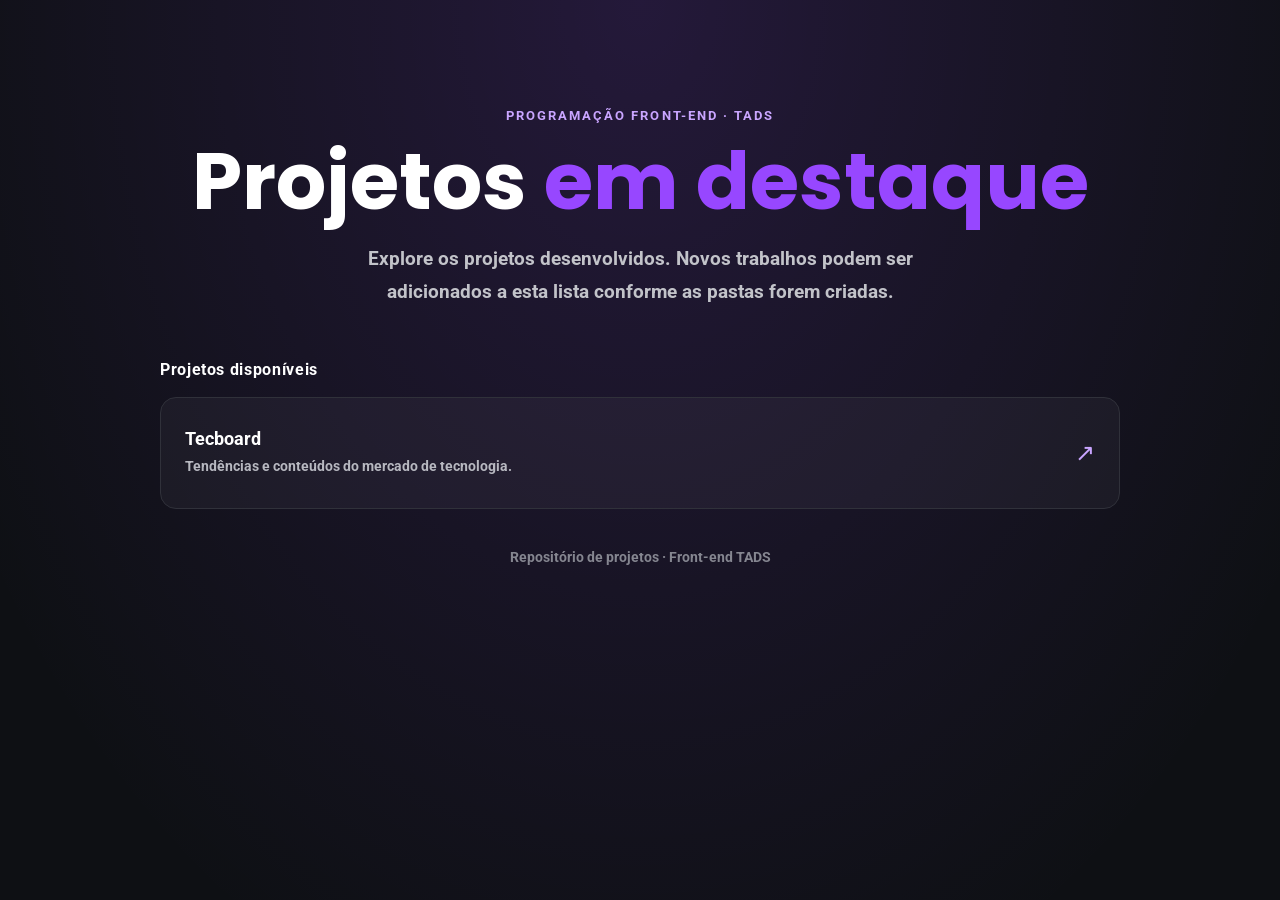
<file: index.html>
<!DOCTYPE html>
<html lang="pt-BR">
<head>
    <meta charset="UTF-8">
    <meta name="viewport" content="width=device-width, initial-scale=1.0">
    <meta name="theme-color" content="#0e1014">
    <meta name="description" content="Página inicial com links para os projetos de programação front-end.">
    <title>Projetos | Front-end TADS</title>
    <style>
        @font-face {
            font-family: "Poppins";
            src: url("tecboard/font/Poppins-Bold.ttf") format("truetype");
            font-weight: 700;
            font-display: swap;
        }

        @font-face {
            font-family: "Roboto";
            src: url("tecboard/font/Roboto-Bold.ttf") format("truetype");
            font-weight: 700;
            font-display: swap;
        }

        :root {
            color-scheme: dark;
            font-family: "Roboto", Arial, sans-serif;
            background: #0e1014;
            color: #fff;
            font-synthesis: none;
            text-rendering: optimizeLegibility;
            -webkit-font-smoothing: antialiased;
            -moz-osx-font-smoothing: grayscale;
        }

        * {
            box-sizing: border-box;
        }

        body {
            min-width: 320px;
            min-height: 100vh;
            margin: 0;
            background:
                radial-gradient(ellipse at 50% 0%, rgb(151 71 255 / 16%), transparent 48rem),
                #0e1014;
        }

        main {
            width: min(100% - 40px, 960px);
            margin: 0 auto;
            padding: clamp(64px, 12vh, 120px) 0 48px;
        }

        .eyebrow {
            margin: 0 0 16px;
            color: #c9a5ff;
            font-size: 0.8rem;
            font-weight: 700;
            letter-spacing: 0.16em;
            text-align: center;
            text-transform: uppercase;
        }

        h1 {
            margin: 0;
            font-family: "Poppins", "Arial Black", sans-serif;
            font-size: clamp(2.5rem, 8vw, 5rem);
            line-height: 1.05;
            text-align: center;
        }

        h1 span {
            color: #9747ff;
        }

        .intro {
            max-width: 600px;
            margin: 20px auto 52px;
            color: #c2c3c9;
            font-size: clamp(1rem, 2.5vw, 1.2rem);
            line-height: 1.7;
            text-align: center;
        }

        h2 {
            margin: 0 0 18px;
            font-size: 1rem;
            letter-spacing: 0.04em;
        }

        .project-list {
            display: grid;
            grid-template-columns: repeat(auto-fit, minmax(min(100%, 260px), 1fr));
            gap: 16px;
            margin: 0;
            padding: 0;
            list-style: none;
        }

        .project-link {
            display: flex;
            min-height: 112px;
            align-items: center;
            justify-content: space-between;
            gap: 20px;
            padding: 24px;
            border: 1px solid #30313a;
            border-radius: 16px;
            background: rgb(255 255 255 / 4%);
            color: inherit;
            text-decoration: none;
            transition: border-color 180ms ease, background-color 180ms ease, transform 180ms ease;
        }

        .project-link:hover {
            transform: translateY(-3px);
            border-color: #9747ff;
            background: rgb(151 71 255 / 10%);
        }

        .project-link:focus-visible {
            outline: 3px solid #c9a5ff;
            outline-offset: 4px;
        }

        .project-name {
            display: block;
            margin-bottom: 7px;
            font-size: 1.1rem;
            font-weight: 700;
        }

        .project-description {
            color: #b7b8c0;
            font-size: 0.9rem;
            line-height: 1.5;
        }

        .arrow {
            flex: 0 0 auto;
            color: #c9a5ff;
            font-size: 1.5rem;
        }

        footer {
            margin-top: 40px;
            color: #858690;
            font-size: 0.85rem;
            text-align: center;
        }

        @media (prefers-reduced-motion: reduce) {
            *,
            *::before,
            *::after {
                scroll-behavior: auto !important;
                transition-duration: 0.01ms !important;
            }
        }
    </style>
</head>
<body>
    <main>
        <p class="eyebrow">Programação Front-end · TADS</p>
        <h1>Projetos <span>em destaque</span></h1>
        <p class="intro">Explore os projetos desenvolvidos. Novos trabalhos podem ser adicionados a esta lista conforme as pastas forem criadas.</p>

        <section aria-labelledby="projects-title">
            <h2 id="projects-title">Projetos disponíveis</h2>
            <ul class="project-list">
                <li>
                    <a class="project-link" href="tecboard/index.html">
                        <span>
                            <span class="project-name">Tecboard</span>
                            <span class="project-description">Tendências e conteúdos do mercado de tecnologia.</span>
                        </span>
                        <span class="arrow" aria-hidden="true">↗</span>
                    </a>
                </li>
                <!-- Para incluir um novo projeto, adicione outro item:
                <li>
                    <a class="project-link" href="nome-da-pasta/index.html">
                        <span>
                            <span class="project-name">Nome do projeto</span>
                            <span class="project-description">Uma breve descrição do projeto.</span>
                        </span>
                        <span class="arrow" aria-hidden="true">↗</span>
                    </a>
                </li>
                -->
            </ul>
        </section>

        <footer>Repositório de projetos · Front-end TADS</footer>
    </main>
</body>
</html>
</file>
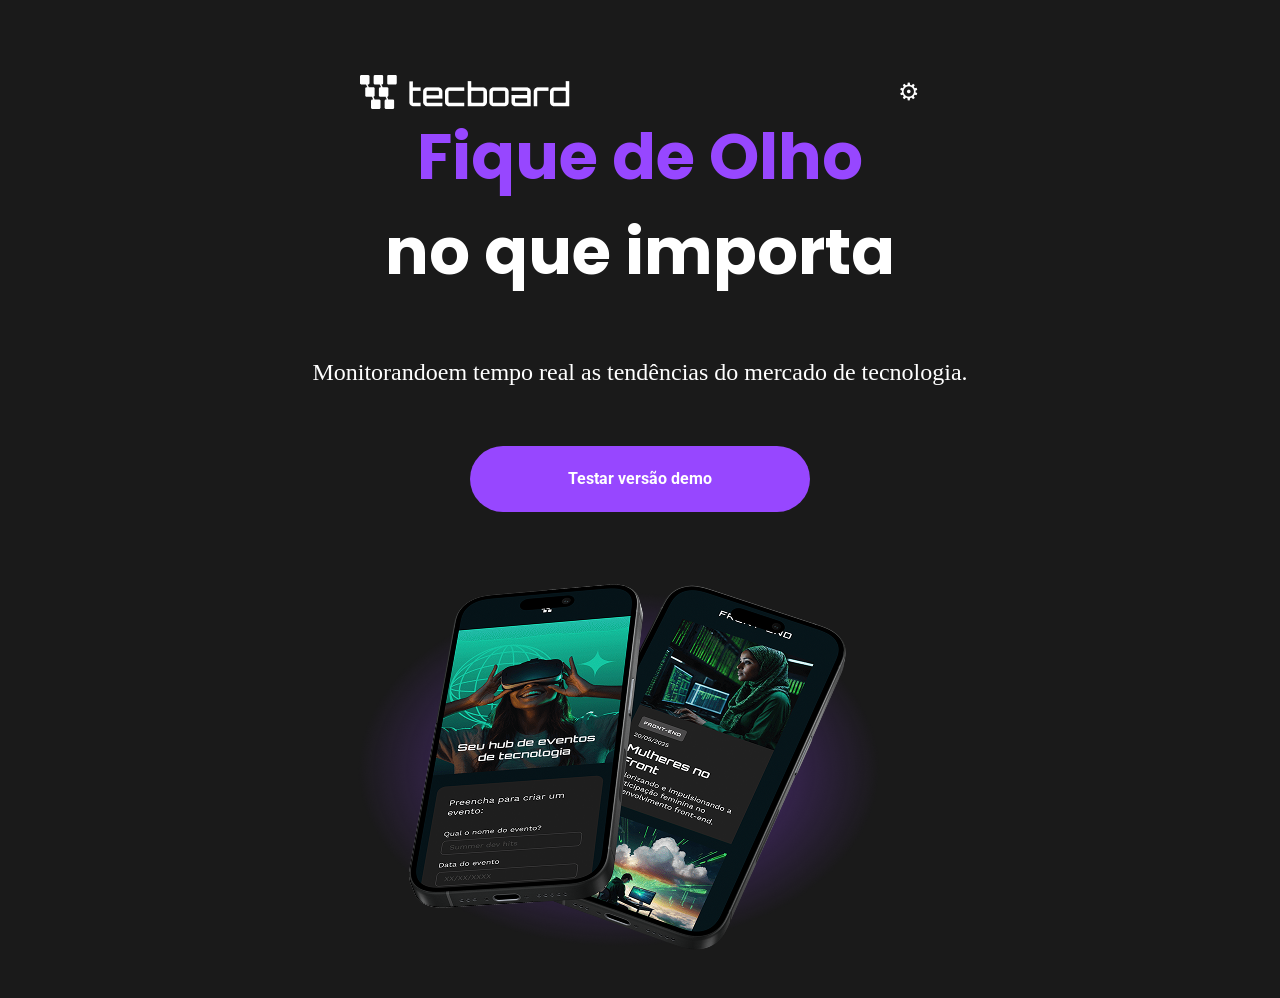
<file: tecboard/index.html>
<!DOCTYPE html>
<html lang="pt-BR">
</html>
<head>
    <meta charset="UTF-8">
    <meta name="viewport" content="width=device-width, initial-scale=1.0">
    <title>Tecboard</title>

    <link rel="icon" href="favicon-tecboard-roxo.svg" type="image/svg+xml">
    <link rel="stylesheet" href="css/style.css">
</head>
<body>
    <header>
        <img
         src="img/logo-tecboard-branco.png" 
         alt="Logo Tecboard na cor branca"> 
        
         <span title="Trocar Tema">⚙</span>
    </header> 
    <main>
        <section>
            <h1>
                <span>Fique de Olho</span>
                 <br>no que importa
            </h1>
            <p>Monitorandoem tempo real as tendências do mercado de tecnologia.</p>
            <a href="#">Testar versão demo</a>
            <img src="img/celulares-sobrespostos-desktop.png" 
            alt="Dois celulares sobrepostos, com uma sombra roxa sob eles">                           
        </section>
    </main>   
</body>
</html>
</file>
<file: tecboard/css/style.css>
@font-face {
    font-family: 'Poppins';
    src: url("../font/Poppins-Bold.ttf") format("truetype");
    font-weight: 700;
    font-style: normal;
    font-display: swap;
}
@font-face {
    font-family: 'Roboto';
    src: url("../font/Roboto-Bold.ttf") format("truetype");
    font-weight: 400;
    font-style: normal;
    font-display: swap;
}

/*reset*/
* {
    margin: 0;
    padding: 0;
}

/*Estilos Desktop*/
body {
    background-color: #1a1a1a;
    color: #fff;
    
}

header {
    display: flex;
     margin: 75px  360px 0;
    justify-content: space-between;
    align-items: center;
}
 
header img {
    display: block;
}
 
header span{
    font-size: 24px;
        cursor: pointer;
}
h1 {
    font-size: 64px;
    font-family: 'poppins', sans-serif;
    text-align: center;
    margin: 0 0 60px 0;
}

h1 span {
    color: #9747ff;
}

p {
    font-size: 24px;
    text-align: center;
    margin: 0 0 60px 0;
}

a{
    color: #fff;
    font-family: 'roboto', sans-serif;
    text-decoration: none;
    background-color: #9747ff;
    width: 340px;
    height: 66px;
    display: block;
    text-align: center;
    line-height: 66px;
    border-radius: 36px;
    margin: 40px auto;
}
 a:hover {
    background-color: #7a2ed9;
    border: 1px solid #7a2ed9;
    transition: 0.5s;
}

section img {
    display: block;
    margin: 0 auto;
    width: 792px;
    height: 446px;
}
@media (max-width: 768px) {
    p{
        width: 648 px;
        font-size: 20px;
    }   

    header img {
        margin: 65px 0 0 60px;
    }

    @media(max-width: 375px) {
        
        header img {
            margin: 32px 0 0 16px;
        }
        p{
            width: 340px;
            font-size: 20px;
        }

        a{
            font-size: 20px;
            width: 251px;
        }

        section img {
            width: 340px;
            height: 230px;
        }
}
}
</file>
